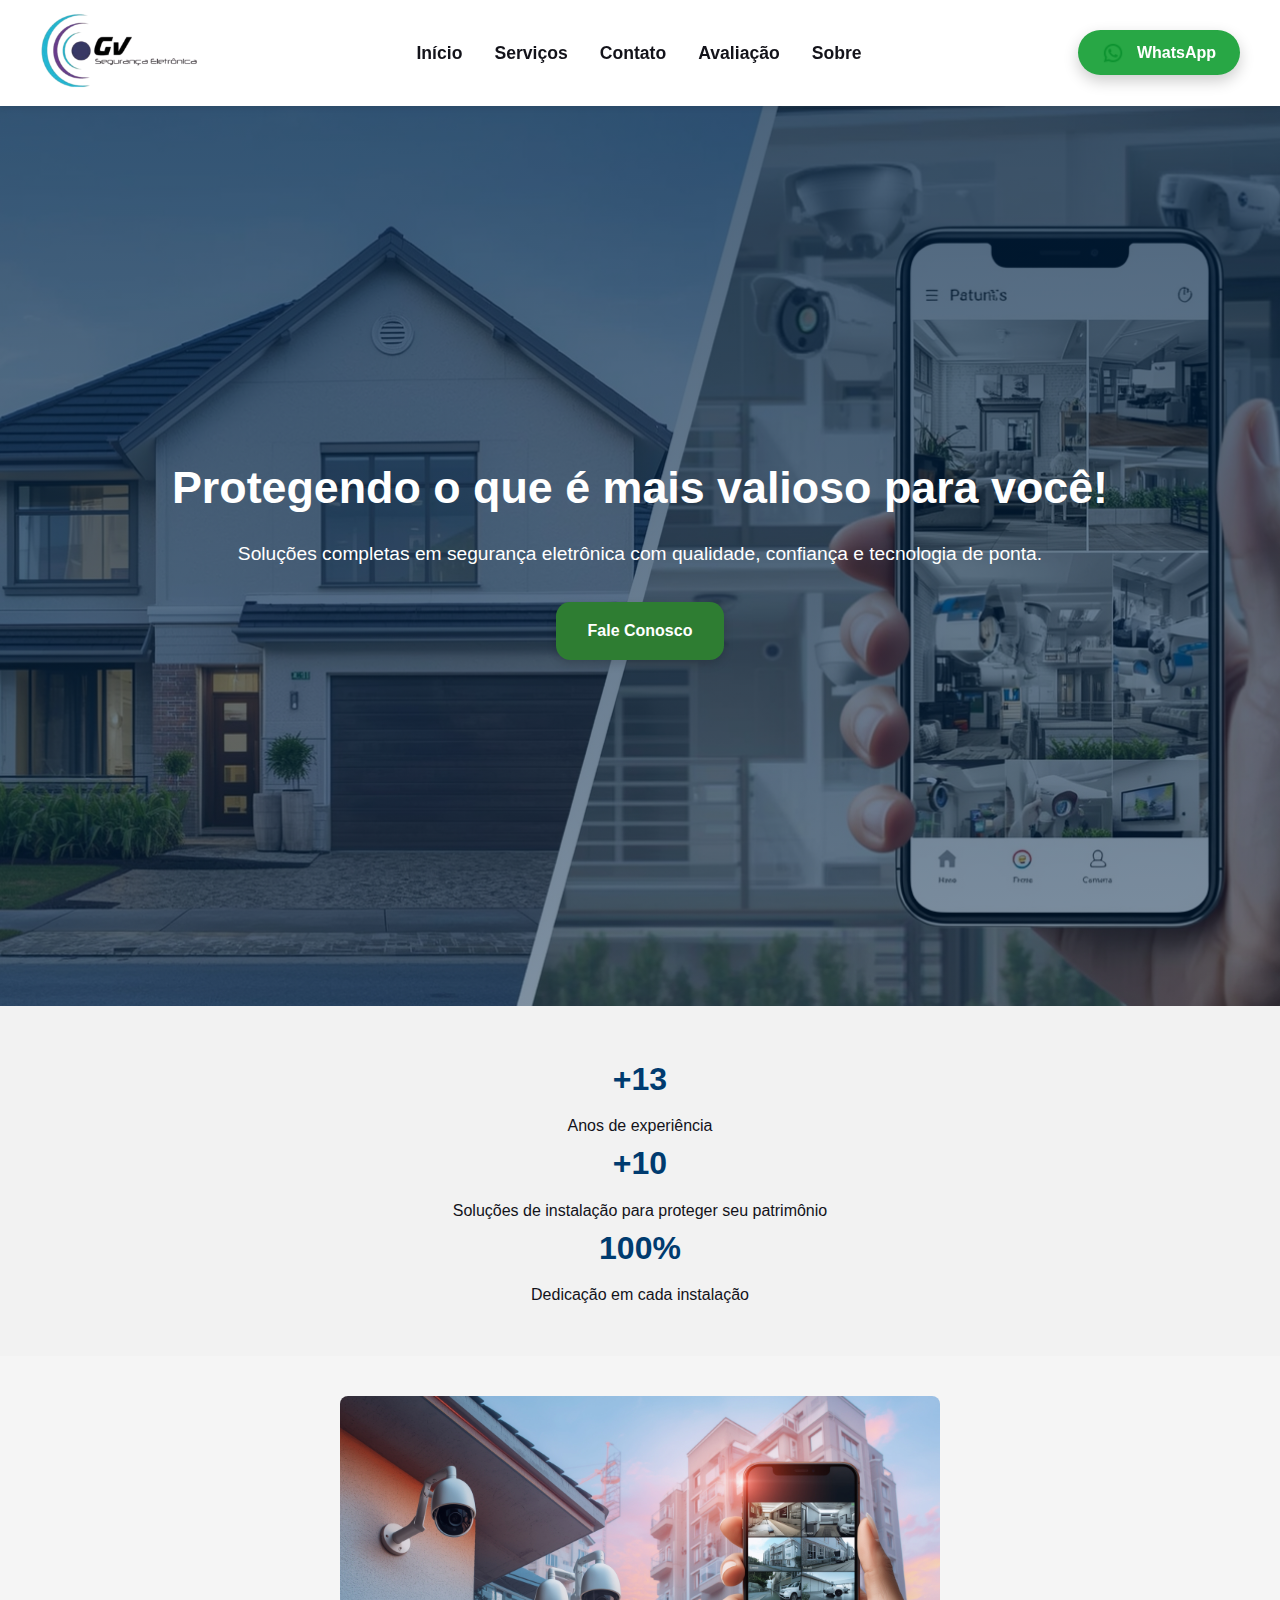
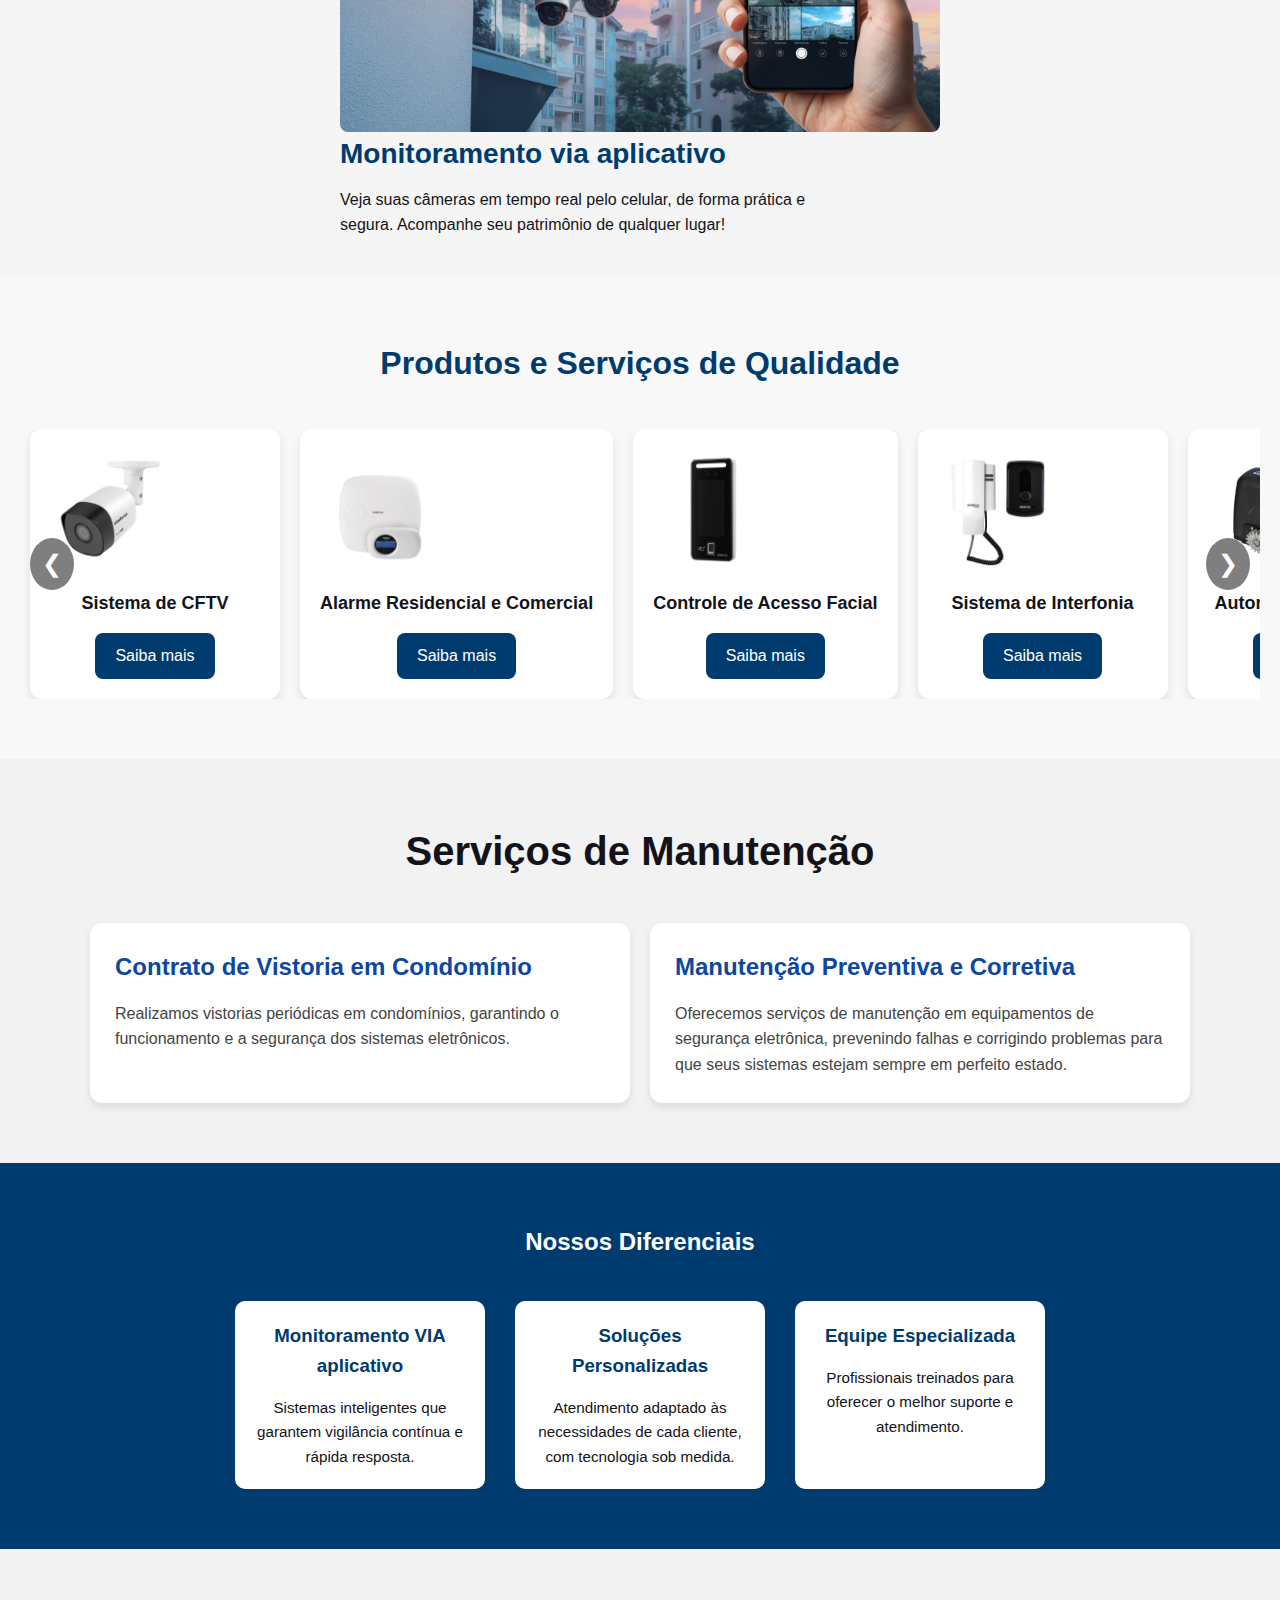
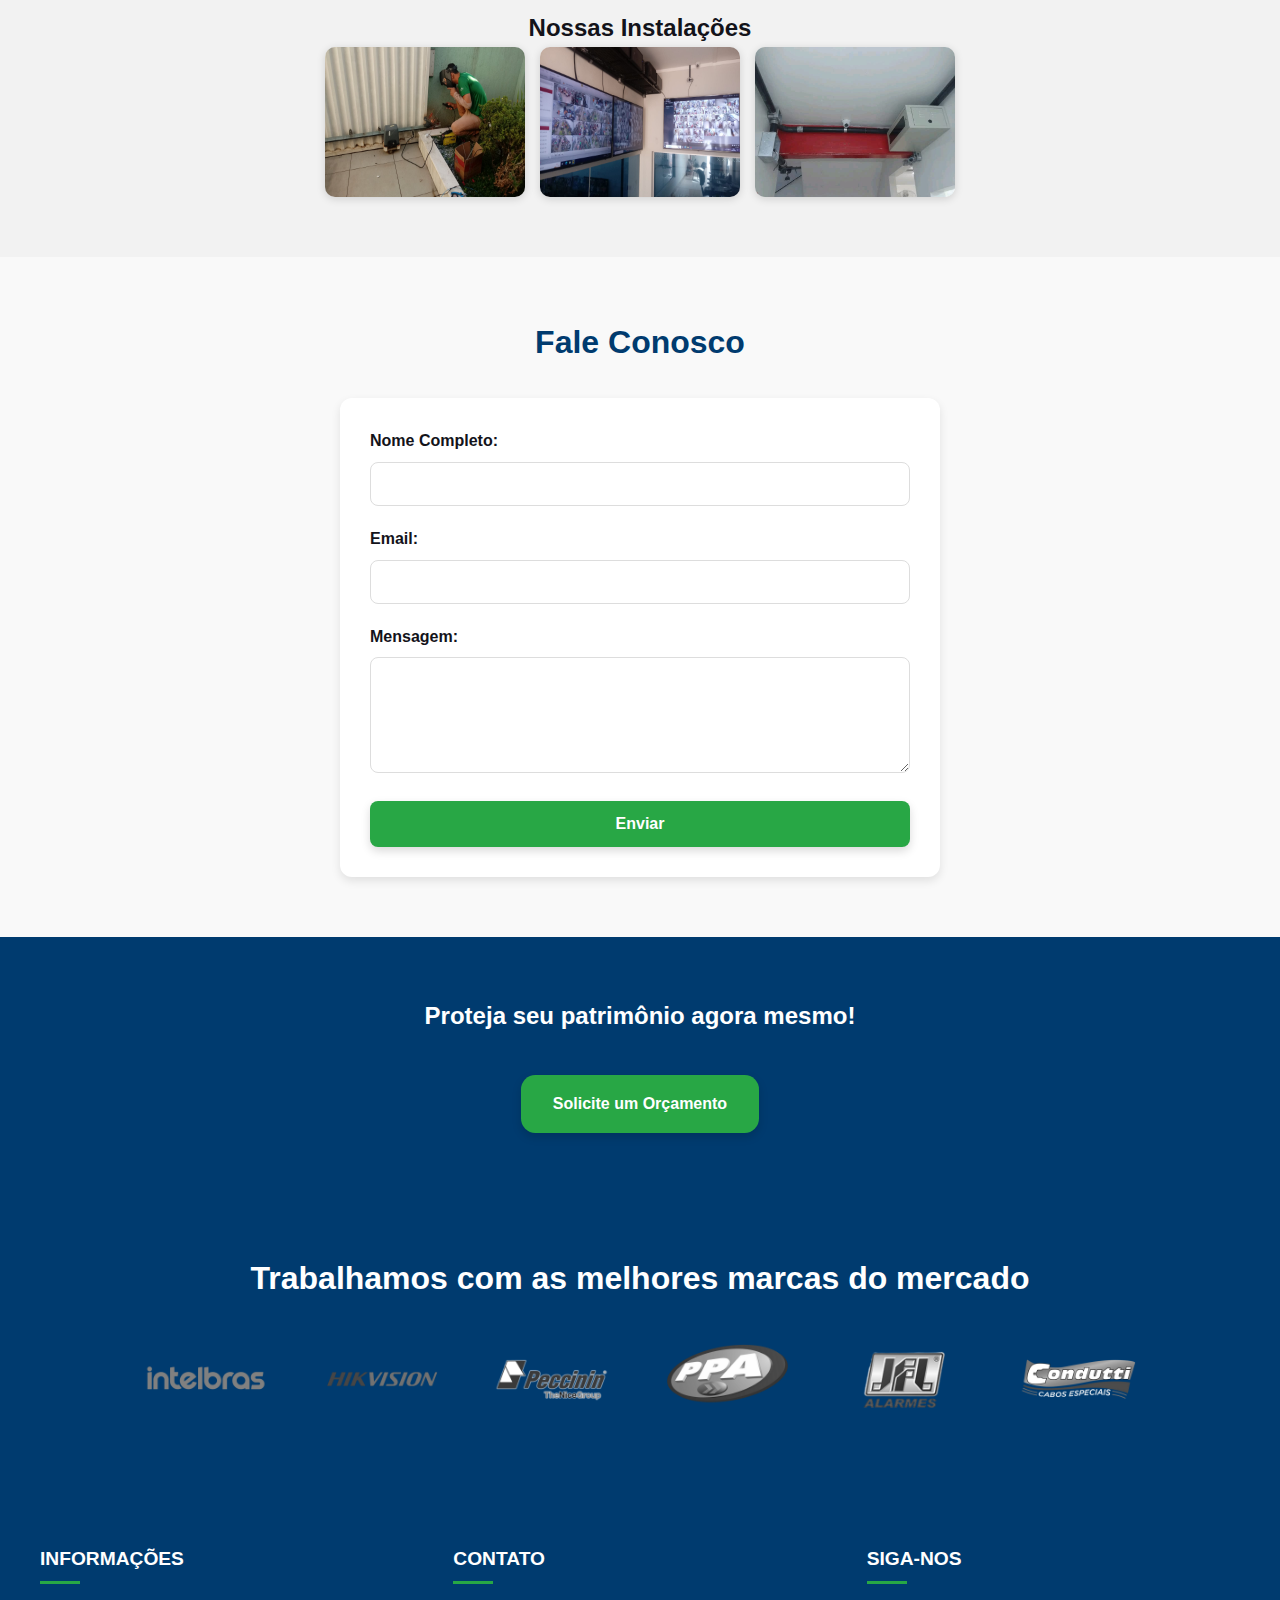
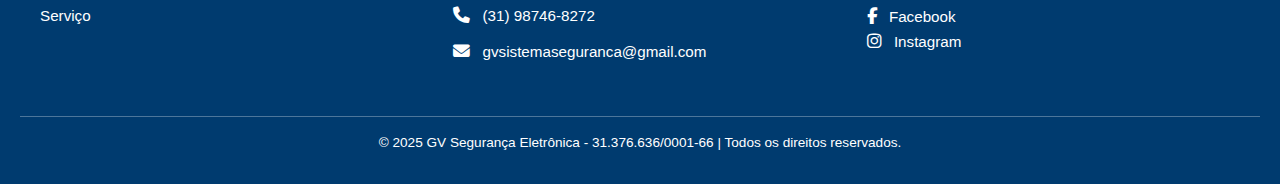
<file: index.html>
<!DOCTYPE html>
<html lang="pt-BR">
<head>
  <meta charset="UTF-8" />
  <meta name="viewport" content="width=device-width, initial-scale=1.0" />
  <title>GV Segurança Eletrônica</title>
  <link rel="stylesheet" href="./styles/style.css" />
  <script src="./js/carousel.js"></script>

  <link rel="stylesheet" href="https://cdnjs.cloudflare.com/ajax/libs/font-awesome/6.5.0/css/all.min.css">
</head>
<body>

<!-- Header -->
<header class="header-principal">
  <div class="header-container">
    <div class="logo-container">
      <a href="index.html"><img src="./images/logo/logo.png" alt="Logo GV Segurança Eletrônica" /></a>
    </div>
    
    <nav class="nav-menu">
      <ul class="menu">
        <li><a href="#home">Início</a></li>
        <li><a href="#service">Serviços</a></li>
        <li><a href="contato.html" target="_blank">Contato</a></li>
        <li><a href="#avalition">Avaliação</a></li>
        <li><a href="sobre.html" target="_blank">Sobre</a></li>
      </ul>
    </nav>

    <div class="whatsapp-button">
      <a href="https://wa.me/55319874872" target="_blank" rel="noopener" class="btn-whatsapp">
        <img src="./images/icones/botao-zap.png" alt="WhatsApp" /> WhatsApp
      </a>
    </div>
  </div>
</header>

<!-- Banner -->
<section class="capa" id="home">
  <div class="texto-capa">
    <h1>Protegendo o que é mais valioso para você!</h1>
    <p>Soluções completas em segurança eletrônica com qualidade, confiança e tecnologia de ponta.</p>
    <a href="contato.html" class="btn-destaque">Fale Conosco</a>
   
  </div>
</section>

<!-- Seção de Números -->
<section class="numeros" id="numeros">
  <div class="container">
    <div class="numero-item">
      <h3>+13</h3>
      <p>Anos de experiência</p>
    </div>
    <div class="numero-item">
      <h3>+10</h3>
      <p>Soluções de instalação para proteger seu patrimônio</p>
    </div>

    <div class="numero-item">
      <h3>100%</h3>
      <p>Dedicação em cada instalação</p>
    </div>
  </div>
</section>


<section>
  <div class="monitoramento" id="monitoramento">
    <div class="sobre-inst">
      <div class="camera"></div>
      <img src="./images/capa/casa e celular.jpg" alt="Monitoramento Via celular"  class="monitoramento-camera">
    
    <div class="monitoramento-texto">
      <h2>Monitoramento via aplicativo</h2>
        <p>Veja suas câmeras em tempo real pelo celular, de forma prática e segura. Acompanhe seu patrimônio de qualquer lugar!</p>

    </div>

  </div>
</section>

<!-- Serviços -->
<section class="service" id="service">
  <h2 class="title">Produtos e Serviços de Qualidade</h2>
  
  <div class="carousel-container">
    <button class="prev">&#10094;</button> <!-- seta esquerda -->
    
    <div class="carousel-track-container">
      <div class="carousel-track">
      <div class="sistema-item">
        <img src="./images/Material/cftv.png" alt="Sistema de CFTV">
        <p>Sistema de CFTV</p>
        <a href="servico.html" class="btn-saiba-mais">Saiba mais</a>
      </div>

        <div class="sistema-item">
          <img src="./images/Material/alarme.png" alt="Sistema de Alarme">
          <p>Alarme Residencial e Comercial</p>
          <a href="servico.html" class="btn-saiba-mais"> Saiba mais</a>
        </div>

        <div class="sistema-item">
          <img src="./images/Material/controlador-de-acesso.png" alt="Controle de Acesso Facial">
          <p>Controle de Acesso Facial</p>
          <a href="servico.html" class="btn-saiba-mais"> Saiba mais</a>
        </div>
        <div class="sistema-item">
          <img src="./images/Material/interfone.png" alt="Sistema de Interfonia">
          <p>Sistema de Interfonia</p>
          <a href="servico.html" class="btn-saiba-mais">Saiba mais</a>
        </div>
        <div class="sistema-item">
          <img src="./images/Material/motor.png" alt="Automação de Portões">
          <p>Automação de Portões</p>
          <a href="servico.html" class="btn-saiba-mais">Saiba mais</a>
        </div>
        <div class="sistema-item">
          <img src="./images/Material/redeestrurada.jpeg" alt="Rede Estruturada">
          <p>Rede Estruturada</p>
          <a href="servico.html" class="btn-saiba-mais">Saiba mais</a>
        </div>

        <div class="sistema-item">
          <img src="./images/Material/cercaeletrica.webp" alt="Cerca Elétrica">
          <p>Cerca Elétrica</p>
          <a href="servico.html" class="btn-saiba-mais">Saiba mais</a>
        </div>

      
    </div>
    
    <button class="next">&#10095;</button> <!-- seta direita -->
  </div>
</section>


<!--Serviço extras -->

<section class="servico-extras" id="servico-extras">
  <div class="extras">
    <h2>Serviços de Manutenção</h2>

    <div class="card-servico">
      <!-- Card 1 -->
      <div class="card-service">
        <h3>Contrato de Vistoria em Condomínio</h3>
        <p>
          Realizamos vistorias periódicas em condomínios, garantindo o funcionamento e a segurança dos sistemas eletrônicos.
        </p>
      </div>

      <!-- Card 2 -->
      <div class="card-service">
        <h3>Manutenção Preventiva e Corretiva</h3>
        <p>
          Oferecemos serviços de manutenção em equipamentos de segurança eletrônica, prevenindo falhas e corrigindo problemas para que seus sistemas estejam sempre em perfeito estado.
        </p>
      </div>
    </div>
  </div>
</section>





<!-- Diferenciais -->
<section class="diferenciais" id="diferenciais">
  <div class="container">
    <h2>Nossos Diferenciais</h2>
    <div class="cards">
      <div class="card">
        <h3>Monitoramento VIA aplicativo</h3>
        <p>Sistemas inteligentes que garantem vigilância contínua e rápida resposta.</p>
      </div>
      <div class="card">
        <h3>Soluções Personalizadas</h3>
        <p>Atendimento adaptado às necessidades de cada cliente, com tecnologia sob medida.</p>
      </div>
      <div class="card">
        <h3>Equipe Especializada</h3>
        <p>Profissionais treinados para oferecer o melhor suporte e atendimento.</p>
      </div>
    </div>
  </div>
</section>

<!-- Galeria de Instalações -->
<section class="galeria" id="galeria">
  <div class="container">
    <h2>Nossas Instalações</h2>
    <div class="galeria-items">
      
      <img src="./images/servico/motor-insta.jpeg" alt="Instalação Residencial">
      <img src="./images/servico/cftv-insta.jpeg" alt="Instalação Comercial">
      <img src="./images/servico/cabeamento.jpeg" alt="Instalação Condomínio">
    </div>
  </div>
</section>




<!-- Seção Contato -->
<section class="contato" id="contato">
  <div class="container">
    <h2>Fale Conosco</h2>
    <form action="#" method="post">
      <label for="nome">Nome Completo:</label>
      <input type="text" id="nome" name="nome" required>

      <label for="email">Email:</label>
      <input type="email" id="email" name="email" required>

      <label for="mensagem">Mensagem:</label>
      <textarea id="mensagem" name="mensagem" rows="5" required></textarea>

      <button type="submit">Enviar</button>
    </form>
  </div>
</section>

<!-- CTA final -->
<section class="cta-final">
  <div class="container">
    <h2>Proteja seu patrimônio agora mesmo!</h2>
    <a href="contato.html" class="btn-destaque">Solicite um Orçamento</a>
  </div>
</section>

<!--Fornecedores-->

<section class="fornecedores" id="fornecedores">
  <div class="marca">
    <h2>Trabalhamos com as melhores marcas do mercado</h2>
    <div class="marcas-logos">
    <img src="./images/marca/intelbras.png" alt="Intelbras" >
    <img src="./images/marca/hikvision.png" alt="Hikvision">
    <img src="./images/marca/peccinin.png" alt="Peccin">
    <img src="./images/marca/ppa.png" alt="PPA">
    <img src="./images/marca/jfl.png" alt="JFL">
    <img src="./images/marca/condutti.png" alt="condutti">
    
    </div>

  </div>

</section>

<!-- Rodapé -->
<footer class="footer">
  <div class="container-footer">
    <div class="footer-col logo">
      <h4> Informações</h4>
      <p href="#"> Serviço</p>
    </div>
    <div class="footer-col">
      <h4>Contato</h4>
      <p><i class="fa-solid fa-phone"></i> (31) 98746-8272</p>
      <p><i class="fa-solid fa-envelope"></i> gvsistemaseguranca@gmail.com</p>
    </div>
    <div class="footer-col">
      <h4>Siga-nos</h4>
      <a href="#"><i class="fa-brands fa-facebook-f"></i> Facebook</a><br>
      <a href="#"><i class="fa-brands fa-instagram"></i> Instagram</a>
    </div>
  </div>
  <div class="footer-bottom">
    <p>© 2025 GV Segurança Eletrônica - 31.376.636/0001-66 | Todos os direitos reservados.</p>
  </div>
</footer>

</body>
</html>
</file>
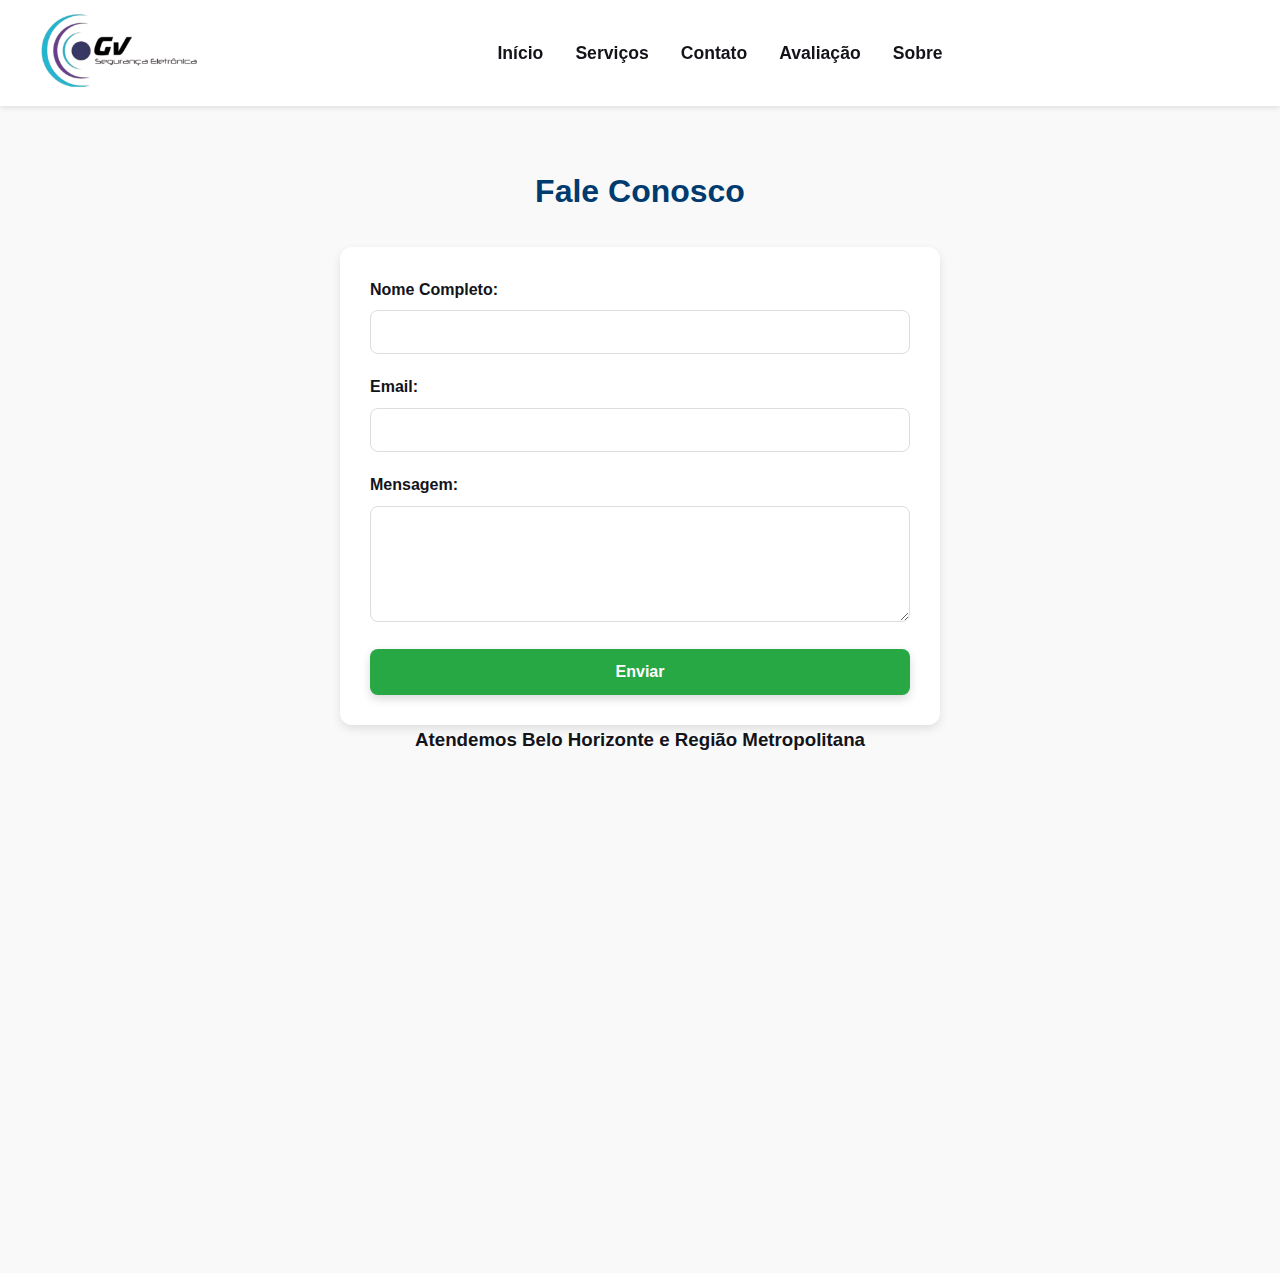
<file: contato.html>
<!DOCTYPE html>
<html lang="pt-BR">
<head>
  <meta charset="UTF-8" />
  <meta name="viewport" content="width=device-width, initial-scale=1.0" />
  <title>Contato - GV Segurança Eletrônica</title>
  <link rel="stylesheet" href="./styles/style.css" />
</head>
<body>

<header class="header-principal">
  <div class="header-container">
    <div class="logo-container">
      <a href="index.html"><img src="./images/logo.png" alt="Logo GV Segurança Eletrônica" /></a>
    </div>
    <nav class="nav-menu">
      <ul class="menu">
        <li><a href="index.html">Início</a></li>
        <li><a href="#service">Serviços</a></li>
        <li><a href="contato.html" target="_blank">Contato</a></li>
        <li><a href="#avalition">Avaliação</a></li>
        <li><a href="sobre.html" target="_blank">Sobre</a></li>
      </ul>
    </nav>
  </div>
</header>

<section class="contato">
  <h2>Fale Conosco</h2>
  <form action="#" method="post">
    <label for="nome">Nome Completo:</label>
    <input type="text" id="nome" name="nome" required>

    <label for="email">Email:</label>
    <input type="email" id="email" name="email" required>

    <label for="mensagem">Mensagem:</label>
    <textarea id="mensagem" name="mensagem" rows="5" required></textarea>

    <button type="submit">Enviar</button>
  </form>

  <h3>Atendemos Belo Horizonte e Região Metropolitana</h3>
    <iframe src="https://www.google.com/maps/embed?pb=..."
     width="600" 
     height="450"
     style="border:0;" 
     allowfullscreen="" 
     loading="lazy"
     ></iframe>
       
</section>

</body>
</html>
</file>
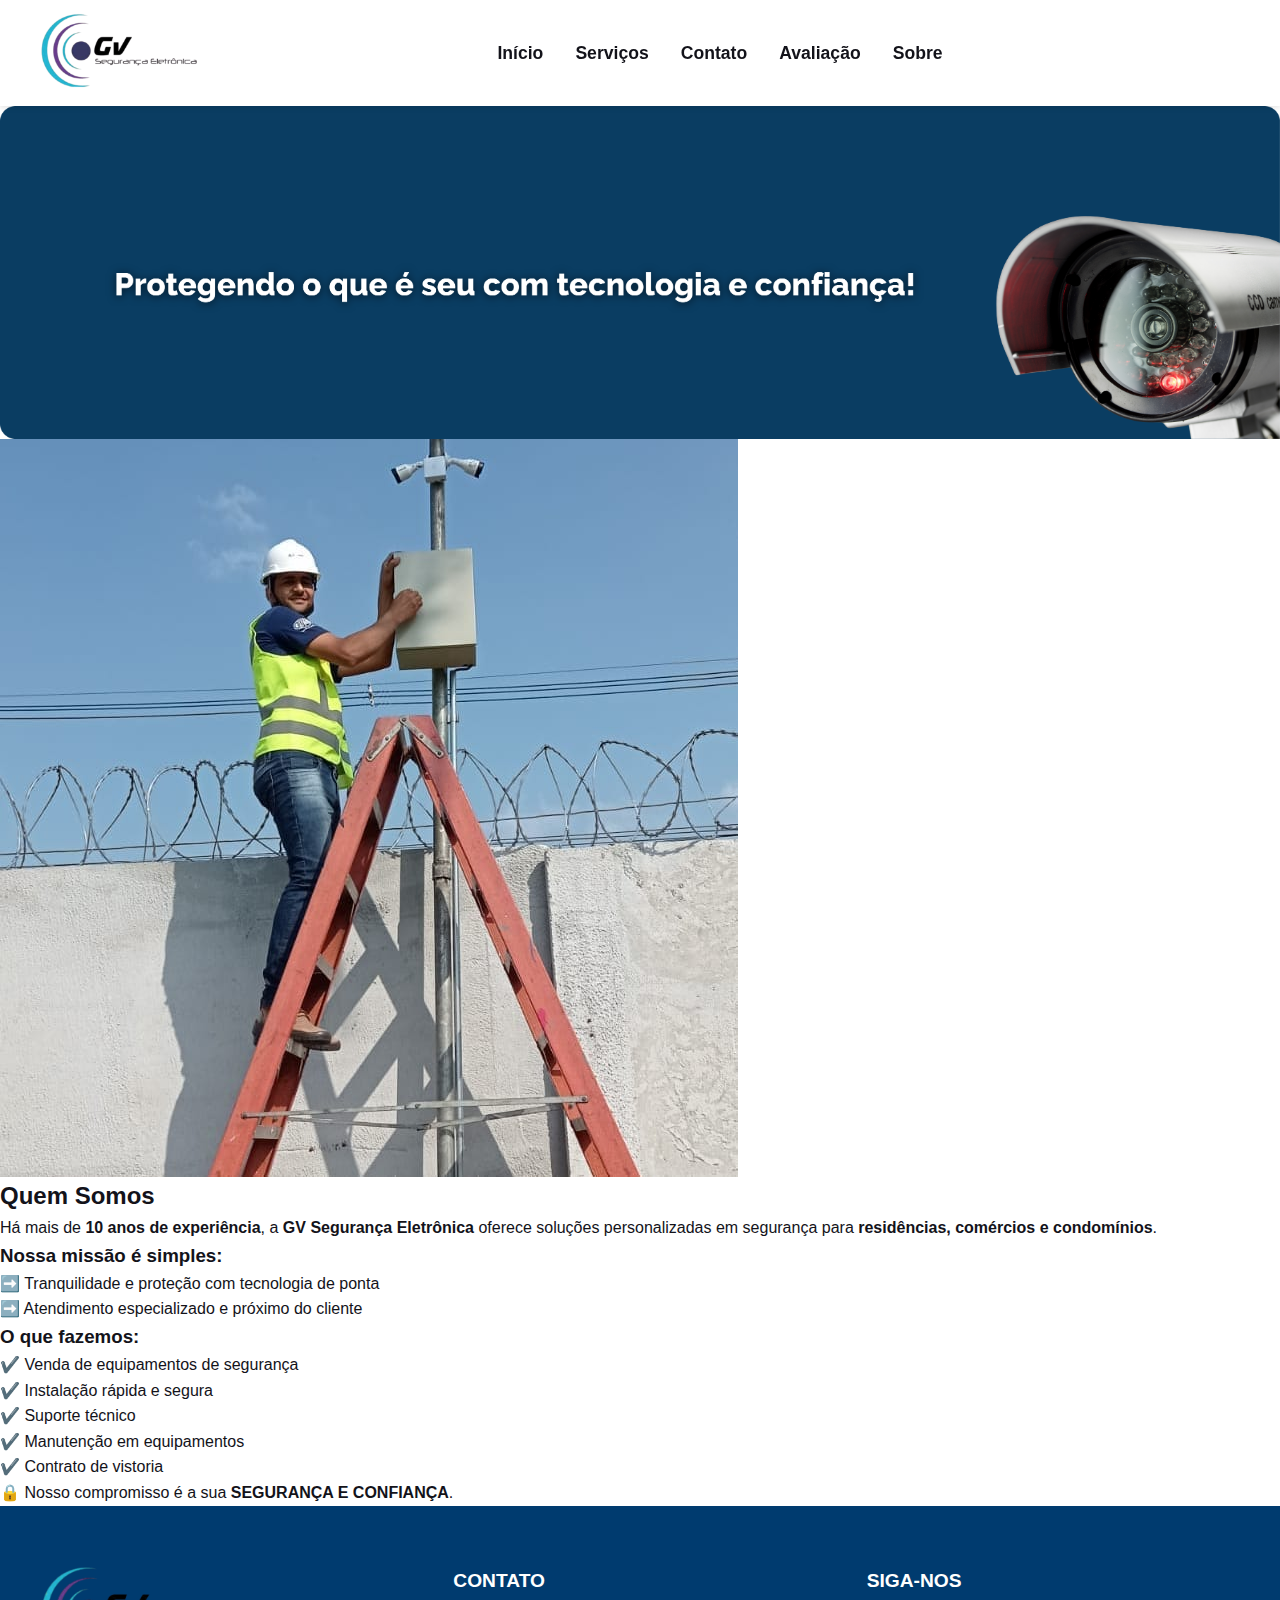
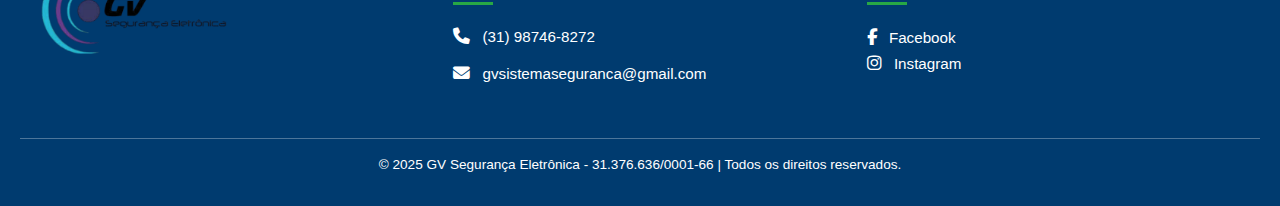
<file: sobre.html>
<!DOCTYPE html>
<html lang="pt-BR">
<head>
  <meta charset="UTF-8" />
  <meta name="viewport" content="width=device-width, initial-scale=1.0" />
  <title>Sobre Nós - GV Segurança Eletrônica</title>
  <link rel="stylesheet" href="./styles/style.css" />
  <link rel="stylesheet" href="https://cdnjs.cloudflare.com/ajax/libs/font-awesome/6.5.0/css/all.min.css">

</head>
<body>

<!-- Header -->
<header class="header-principal">
  <div class="header-container">
    <div class="logo-container">
      <a href="index.html"><img src="./images/logo.png" alt="Logo GV Segurança Eletrônica" /></a>
    </div>
    <nav class="nav-menu">
      <ul class="menu">
        <li><a href="index.html">Início</a></li>
        <li><a href="#servicos">Serviços</a></li>
        <li><a href="contato.html">Contato</a></li>
        <li><a href="#Avaliacao">Avaliação</a></li>
        <li><a href="sobre.html">Sobre</a></li>
      </ul>
    </nav>
  </div>
</header>

<!-- Banner -->
<section class="banner-sobre">
  <img src="./images/banner-sobre.png" alt="Banner GV Segurança" class="banner-imagem" />
</section>


<!-- Quem Somos -->
<section class="quem-somos">
  <div class="container">
    <div class="row">
      <div class="imagem-sobre">
        <img src="./images/sobre-nois.jpg" alt="Sobre GV Segurança Eletrônica" />
      </div>
        <div class="texto-sobre">
          <h2>Quem Somos</h2>
          <p>Há mais de <strong>10 anos de experiência</strong>, a <strong>GV Segurança Eletrônica</strong> oferece soluções personalizadas em segurança para <strong>residências, comércios e condomínios</strong>.</p>

          <h3>Nossa missão é simples:</h3>
          <ul class="lista-sobre">
            <li>➡️ Tranquilidade e proteção com tecnologia de ponta</li>
            <li>➡️ Atendimento especializado e próximo do cliente</li>
          </ul>

          <h3>O que fazemos:</h3>
          <ul class="lista-sobre">
            <li>✔️ Venda de equipamentos de segurança</li>
            <li>✔️ Instalação rápida e segura</li>
            <li>✔️ Suporte técnico </li>
            <li>✔️ Manutenção em equipamentos</li>
            <li>✔️ Contrato de vistoria</li>
          </ul>

          <p>🔒 Nosso compromisso é a sua <strong>SEGURANÇA E CONFIANÇA</strong>.</p>
        </div>

</section>




<!--Rodape completo-->
<footer class="footer">
  <div class="container-footer">
    <!-- Sobre a empresa -->
    <div class="footer-col logo">

      <a href="index.html"><img src="./images/logo.png" alt="Logo GV Segurança Eletrônica" /></a>
    </div>

    <!-- Contatos -->
    <div class="footer-col">
      <h4>Contato</h4>
      <p><i class="fa-solid fa-phone"></i> (31) 98746-8272</p>
      <p><i class="fa-solid fa-envelope"></i> gvsistemaseguranca@gmail.com</p>
    </div>

    <!-- Redes sociais -->
    <div class="footer-col">
      <h4>Siga-nos</h4>
      <a href="#"><i class="fa-brands fa-facebook-f"></i> Facebook</a><br>
      <a href="#"><i class="fa-brands fa-instagram"></i> Instagram</a><br>
    </div>
  </div>

  <!-- Direitos -->
  <div class="footer-bottom">
     <p>© 2025 GV Segurança Eletrônica - 31.376.636/0001-66 | Todos os direitos reservados.</p>
  </div>
</footer>

</body>
</html>
</file>
<file: styles/style.css>
/* Fonte Google Fonts */
@import url('https://fonts.googleapis.com/css2?family=Roboto:wght@400;500;700&display=swap');

/* Reset básico */
* {
  margin: 0;
  padding: 0;
  box-sizing: border-box;
  list-style: none;
  text-decoration: none;
  transition: 0.2s ease-in-out;
}

:root {
  --verde: #28a745;
  --verde2:#2E7D32;
  --azul: #003b6f;
  --azul2:#0D47A1;
  --azul-claro: #00B0D8;
  --cinza: #f2f2f2;
  --preto: #13131a;
  --branco: #ffffff;
  font-size: 16px;
}

body {
  background-color: var(--branco);
  color: var(--preto);
  font-family: 'Poppins', sans-serif;
  line-height: 1.6;
}

img {
  max-width: 100%;
  height: auto;
  display: block;
}

/* HEADER */
.header-principal {
  background-color: var(--branco);
  padding: 0.8rem 2rem;
  box-shadow: 0 2px 5px rgba(0,0,0,0.1);
  position: sticky;
  top: 0;
  z-index: 1000;
}

.header-container {
  display: flex;
  align-items: center;
  justify-content: space-between;
  max-width: 1200px;
  margin: auto;
}

.logo-container img { 
  height: 80px; 
}

.nav-menu {
   flex-grow: 1; 
   margin: 0 1rem; }

.menu {
  display: flex;
  justify-content: center;
  gap: 2rem;
  align-items: center;
}

.menu li a {
  color: var(--preto);
  font-weight: 600;
  /*text-transform: uppercase;*/ /*fica mauis*/
  font-size: 1.1rem;
  font-family: 'Montserrat', sans-serif; /* Troque 'Lato' pela fonte que quiser */
}


.menu li a:hover { color: var(--azul); }

/* Botão WhatsApp */

.whatsapp-button .btn-whatsapp {
  display: flex;
  align-items: center;
  justify-content: center;
  background-color: var(--verde);
  color: #fff;
  padding: 0.6rem 1.5rem;
  border-radius: 50px;
  font-weight: 600;
  font-size: 1rem;
  gap: 0.8rem;
  box-shadow: 0 6px 15px rgba(0,0,0,0.2);
  transition: all 0.3s ease;
  cursor: pointer;
}

.whatsapp-button .btn-whatsapp img {
  height: 22px;
  width: 22px;
}

.whatsapp-button .btn-whatsapp:hover {
  background-color: var(--verde2);
  transform: scale(1.1);
  box-shadow: 0 8px 20px rgba(0,0,0,0.25);
}

/* CAPA */
.capa {
  height: 100vh;
  background: linear-gradient(rgba(0,34,68,0.7), rgba(0,34,68,0.5)), url('../images/capa/celular-camera.jpg') center/cover no-repeat;
  display: flex;
  justify-content: center;
  align-items: center;
  text-align: center;
  padding: 1rem;
}

.texto-capa h1 { font-size: 2.8rem; margin-bottom: 1rem; color: var(--branco); }
.texto-capa p { font-size: 1.2rem; margin-bottom: 2rem; color: var(--branco); }

.btn-destaque {
  display: inline-block;
  padding: 1rem 2rem;
  background-color: var(--verde2);
  border-radius: 0.9rem;
  font-weight: bold;
  color: #fff;
  text-decoration: none;
  box-shadow: 0 4px 10px rgba(0,0,0,0.15);
}

.btn-destaque:hover {
  background-color: var(--verde);
  transform: scale(1.05);
}

/* Números */
.numeros {
  display: flex;
  justify-content: center;
  gap: 3rem;
  padding: 3rem 2rem;
  text-align: center;
  background: var(--cinza);
}

.numero-item h3 { font-size: 2rem; color: var(--azul); }
.numero-item p { margin-top: 0.5rem; font-weight: 500; }

/* Diferenciais */
.diferenciais {
  background-color: var(--azul);
  color: var(--branco);
  padding: 60px 20px;
  text-align: center;
}

.diferenciais h2 { margin-bottom: 40px; }

.cards {
  display: flex;
  flex-wrap: wrap;
  justify-content: center;
  gap: 30px;
}

.card {
  background-color: var(--branco);
  padding: 20px;
  border-radius: 10px;
  width: 250px;
}

.card h3 { margin-bottom: 15px; color: var(--azul); }
.card p { font-size: 0.95em; color: var(--preto); }

/* Galeria */
.galeria {
  padding: 60px 20px;
  background: var(--cinza);
  text-align: center;
}

.galeria-items {
  display: flex;
  flex-wrap: wrap;
  justify-content: center;
  gap: 15px;
}

.galeria-items img {
  border-radius: 10px;
  max-width: 200px;
  box-shadow: 0 2px 9px rgba(0,0,0,0.15);
}

/* Monitoramento */
.monitoramento {
  display: flex;
  align-items: center;
  justify-content: center;
  gap: 40px;
  background-color: #f5f5f5;
  padding: 40px 20px;
}

.monitoramento-camera { width: 100%; border-radius: 8px; max-width: 600px; }

.monitoramento-texto {
  color: var(--preto);
  max-width: 500px;
}

.monitoramento-texto h2 { font-size: 28px; margin-bottom: 10px; color: var(--azul); }
.monitoramento-texto p { font-size: 16px; }

/* Serviços */
.service {
  padding: 60px 20px;
  background-color: #f8f8f8;
  text-align: center;
}

.service .title {
  font-size: 32px;
  margin-bottom: 40px;
  font-weight: bold;
  color: var(--azul);
}

.carousel-container {
  position: relative; 
  overflow: hidden; 
  width: 100%; }


.carousel-track { 
  display: flex; 
  transition: transform 0.5s ease; }

.sistema-item {
  min-width: 250px;
  flex: 0 0 auto;
  padding: 20px;
  text-align: center;
  background-color: #fff;
  border-radius: 12px;
  margin: 0 10px;
  box-shadow: 0 4px 10px rgba(0,0,0,0.1);
  transition: transform 0.3s;
}

.sistema-item:hover { 

  transform: translateY(-10px);
}

.sistema-item img { 
  width: 120px; 
  margin-bottom: 20px; 
}

.sistema-item p { 
  font-size: 18px; 
  font-weight: bold; 
  margin-bottom: 15px; 
}

.sistema-item a.btn-saiba-mais {
  display: inline-block;
  padding: 10px 20px;
  background-color: var(--azul);
  color: #fff;
  border-radius: 8px;
  font-size: 16px;
}

.sistema-item a.btn-saiba-mais:hover { background-color: #0056b3; }

/* Setas do carrossel */

button.prev,
button.next {
  position: absolute;
  top: 50%;
  transform: translateY(-50%);
  background-color: rgba(0,0,0,0.5);
  color: #fff;
  border: none;
  padding: 12px;
  cursor: pointer;
  border-radius: 50%;
  font-size: 24px; 
  z-index: 10; /* fique acima das imagens */
  display: flex;
  align-items: center;
  justify-content: center;
  transition: background 0.3s ease;
}

button.prev { left: 10px; }
button.next { right: 10px; }

button.prev:hover,
button.next:hover {
  background-color: rgba(0,0,0,0.8);
}



/* Serviço extras */
.servico-extras {
  background-color: var(--cinza);
  padding: 60px 20px;
  text-align: center;
}

.servico-extras h2 {
  font-size: 2.5rem;
  margin-bottom: 40px;
  color: var(--preto);
}

.card-servico {
  display: grid;
  grid-template-columns: repeat(auto-fit, minmax(280px, 1fr));
  gap: 20px;
  max-width: 1100px;
  margin: 0 auto;
}

.card-service {
  background: var(--branco);
  padding: 25px;
  border-radius: 12px;
  box-shadow: 0 4px 8px rgba(0,0,0,0.1);
  text-align: left;
  transition: transform 0.3s ease, box-shadow 0.3s ease;
}

.card-service h3 {
  font-size: 1.5rem;
  margin-bottom: 15px;
  color: var(--azul2);
}

.card-service p {
  font-size: 1rem;
  line-height: 1.6;
  color: #444;
}

.card-service:hover {
  transform: translateY(-5px);
  box-shadow: 0 6px 16px rgba(0,0,0,0.15);
}

/* CTA final */
.cta-final {
  padding: 60px 20px;
  background: var(--azul);
  text-align: center;
  color: var(--branco);
}

.cta-final a {
  display: inline-block;
  margin-top: 40px;
  padding: 1rem 2rem;
  font-weight: bold;
  color: var(--branco);
  border-radius: 0.9rem;
  text-decoration: none;
  background-color: var(--verde);
  transition: all 0.3s;
  box-shadow: 0 4px 10px rgba(0,0,0,0.15);
}

.cta-final a:hover {
  background-color: var(--verde2);
  transform: scale(1.05);
}

.cta-final h2 { color: var(--branco); }

/* Fornecedores */
.fornecedores {
  padding: 60px 20px;
  text-align: center;
  background-color: var(--azul);
}

.fornecedores h2 {
  font-size: 2rem;
  color: var(--branco);
  margin-bottom: 30px;
}

.marcas-logos {
  display: flex;
  justify-content: center;
  flex-wrap: wrap;
  gap: 40px;
}

.marcas-logos img {
  max-height: 90px;
  object-fit: contain;
  filter: grayscale(100%);
  transition: filter 0.3s;
}

.marcas-logos img:hover { filter: grayscale(0%); }

/* Rodapé */
.footer {
  background: var(--azul);
  color: var(--branco);
  padding: 60px 20px 30px 20px;
  font-family: 'Lato', sans-serif;
}

.container-footer {
  display: flex;
  flex-wrap: wrap;
  justify-content: space-between;
  max-width: 1200px;
  margin: 0 auto;
  gap: 40px;
  align-items: flex-start;
}

.footer-col { flex: 1; min-width: 220px; }
.footer-col.logo img { width: 190px; margin-bottom: 15px; }

.footer-col h4 {
  font-size: 1.2em;
  margin-bottom: 20px;
  color: var(--branco);
  text-transform: uppercase;
}

.footer-col h4::after {
  content: "";
  display: block;
  width: 40px;
  height: 3px;
  background: var(--verde);
  margin-top: 6px;
}

.footer-col p, .footer-col a {
  font-size: 0.95em;
  margin-bottom: 12px;
  color: var(--branco);
  text-decoration: none;
}

.footer-col a:hover { color: var(--verde); }

.footer i { margin-right: 8px; color: var(--branco); font-size: 1.1em; }

.footer-bottom {
  text-align: center;
  margin-top: 40px;
  font-size: 0.85em;
  color: var(--branco);
  border-top: 1px solid rgba(255,255,255,0.3);
  padding-top: 15px;
}

/* Contato */
.contato {
  background-color: #f9f9f9;
  padding: 60px 20px;
  text-align: center;
}

.contato h2 {
  font-size: 2rem;
  margin-bottom: 30px;
  color: var(--azul);
}

.contato form {
  max-width: 600px;
  margin: 0 auto;
  background: #fff;
  padding: 30px;
  border-radius: 12px;
  box-shadow: 0 4px 10px rgba(0,0,0,0.1);
  text-align: left;
}

.contato label {
  display: block;
  margin-bottom: 8px;
  font-weight: 600;
  color: var(--preto);
}

.contato input,
.contato textarea {
  width: 100%;
  padding: 12px;
  margin-bottom: 20px;
  border: 1px solid #ddd;
  border-radius: 8px;
  font-size: 1rem;
  transition: border 0.3s;
}

.contato input:focus,
.contato textarea:focus {
  outline: none;
  border-color: var(--verde);
}

.contato button {
  background-color: var(--verde);
  color: #fff;
  padding: 14px 24px;
  border: none;
  border-radius: 8px;
  font-size: 1rem;
  font-weight: bold;
  cursor: pointer;
  transition: all 0.3s;
  width: 100%;
  box-shadow: 0 4px 10px rgba(0,0,0,0.15);
}

.contato button:hover {
  background-color: var(--verde2);
  transform: scale(1.05);
}

/* Responsividade */
@media (max-width: 768px) {
  .header-container, .container-footer { flex-direction: column; text-align: center; }
  .menu { flex-wrap: wrap; gap: 1rem; }
  .cards, .galeria-items, .monitoramento { flex-direction: column; }
  .monitoramento-texto { max-width: 100%; text-align: center; margin-top: 20px; }
}

@media (max-width: 480px) {
  .contato form { padding: 20px; }
  .contato h2 { font-size: 1.5rem; }
}
</file>
